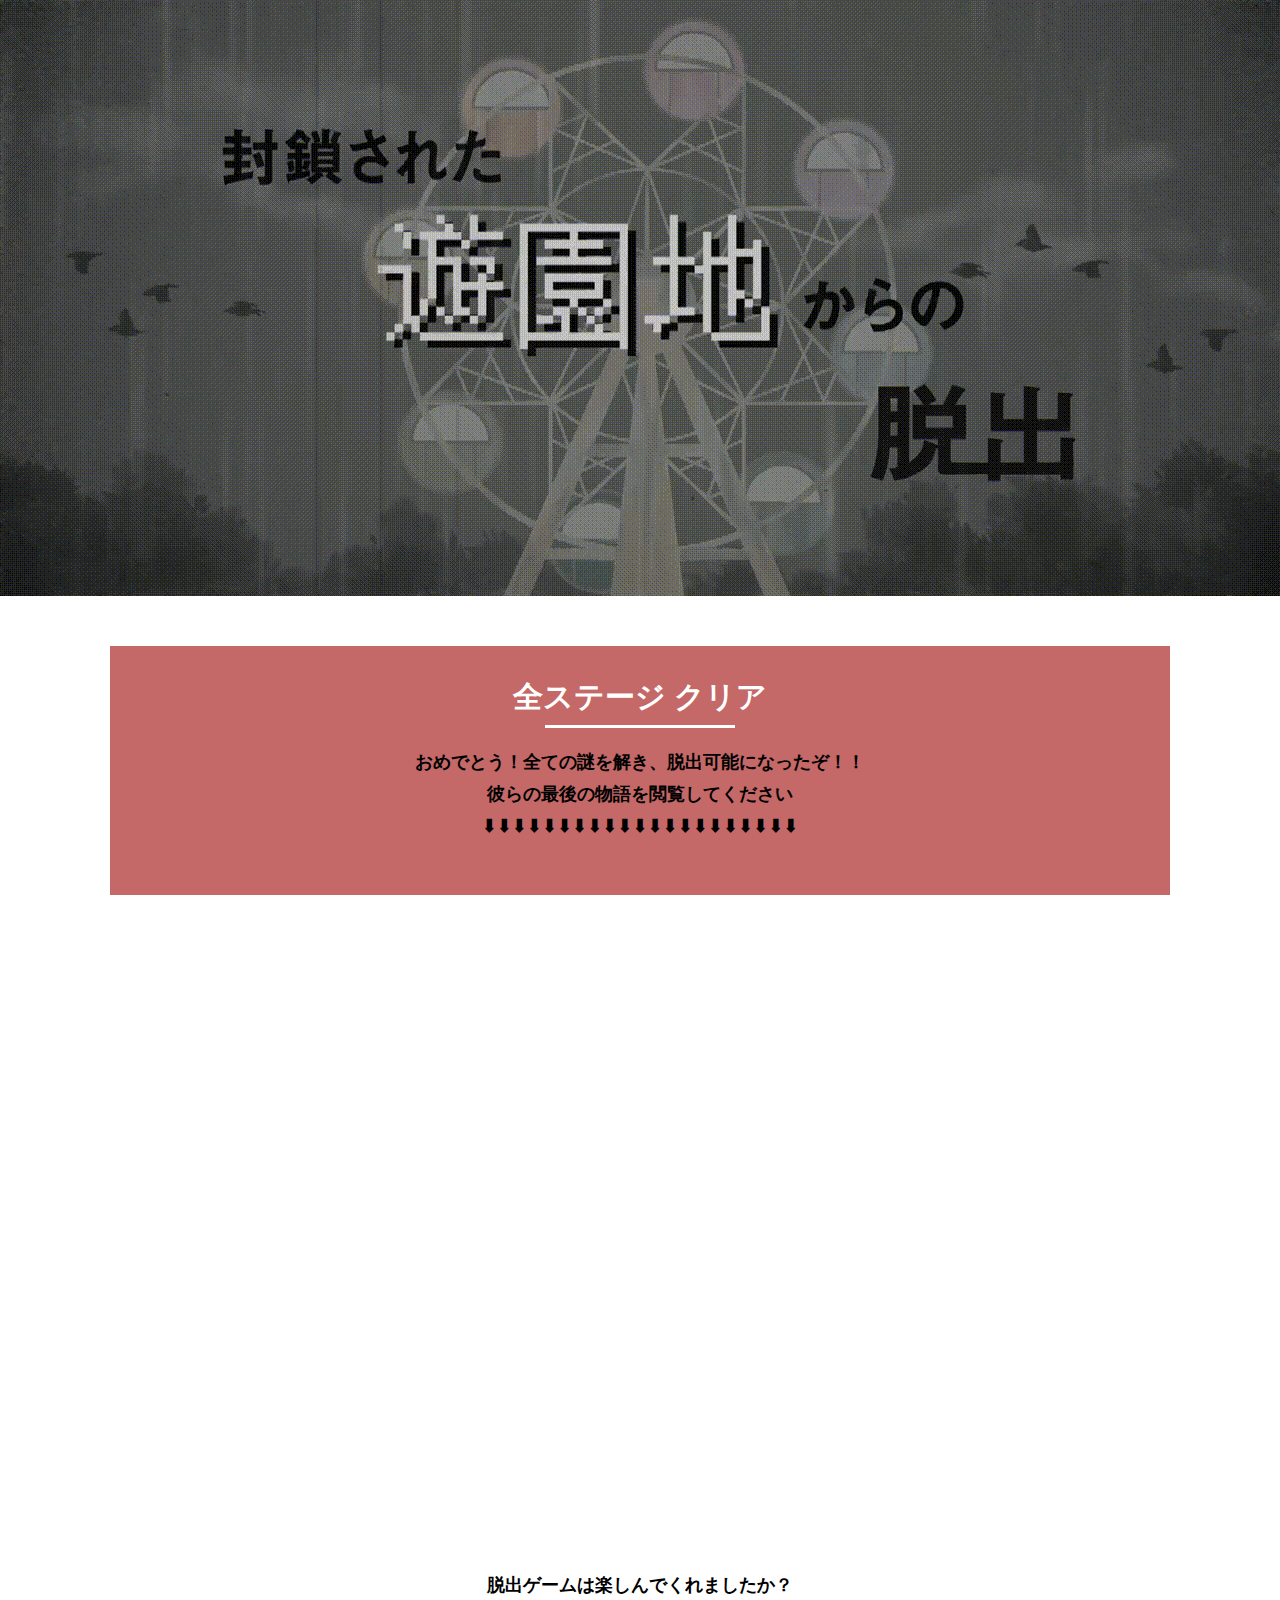
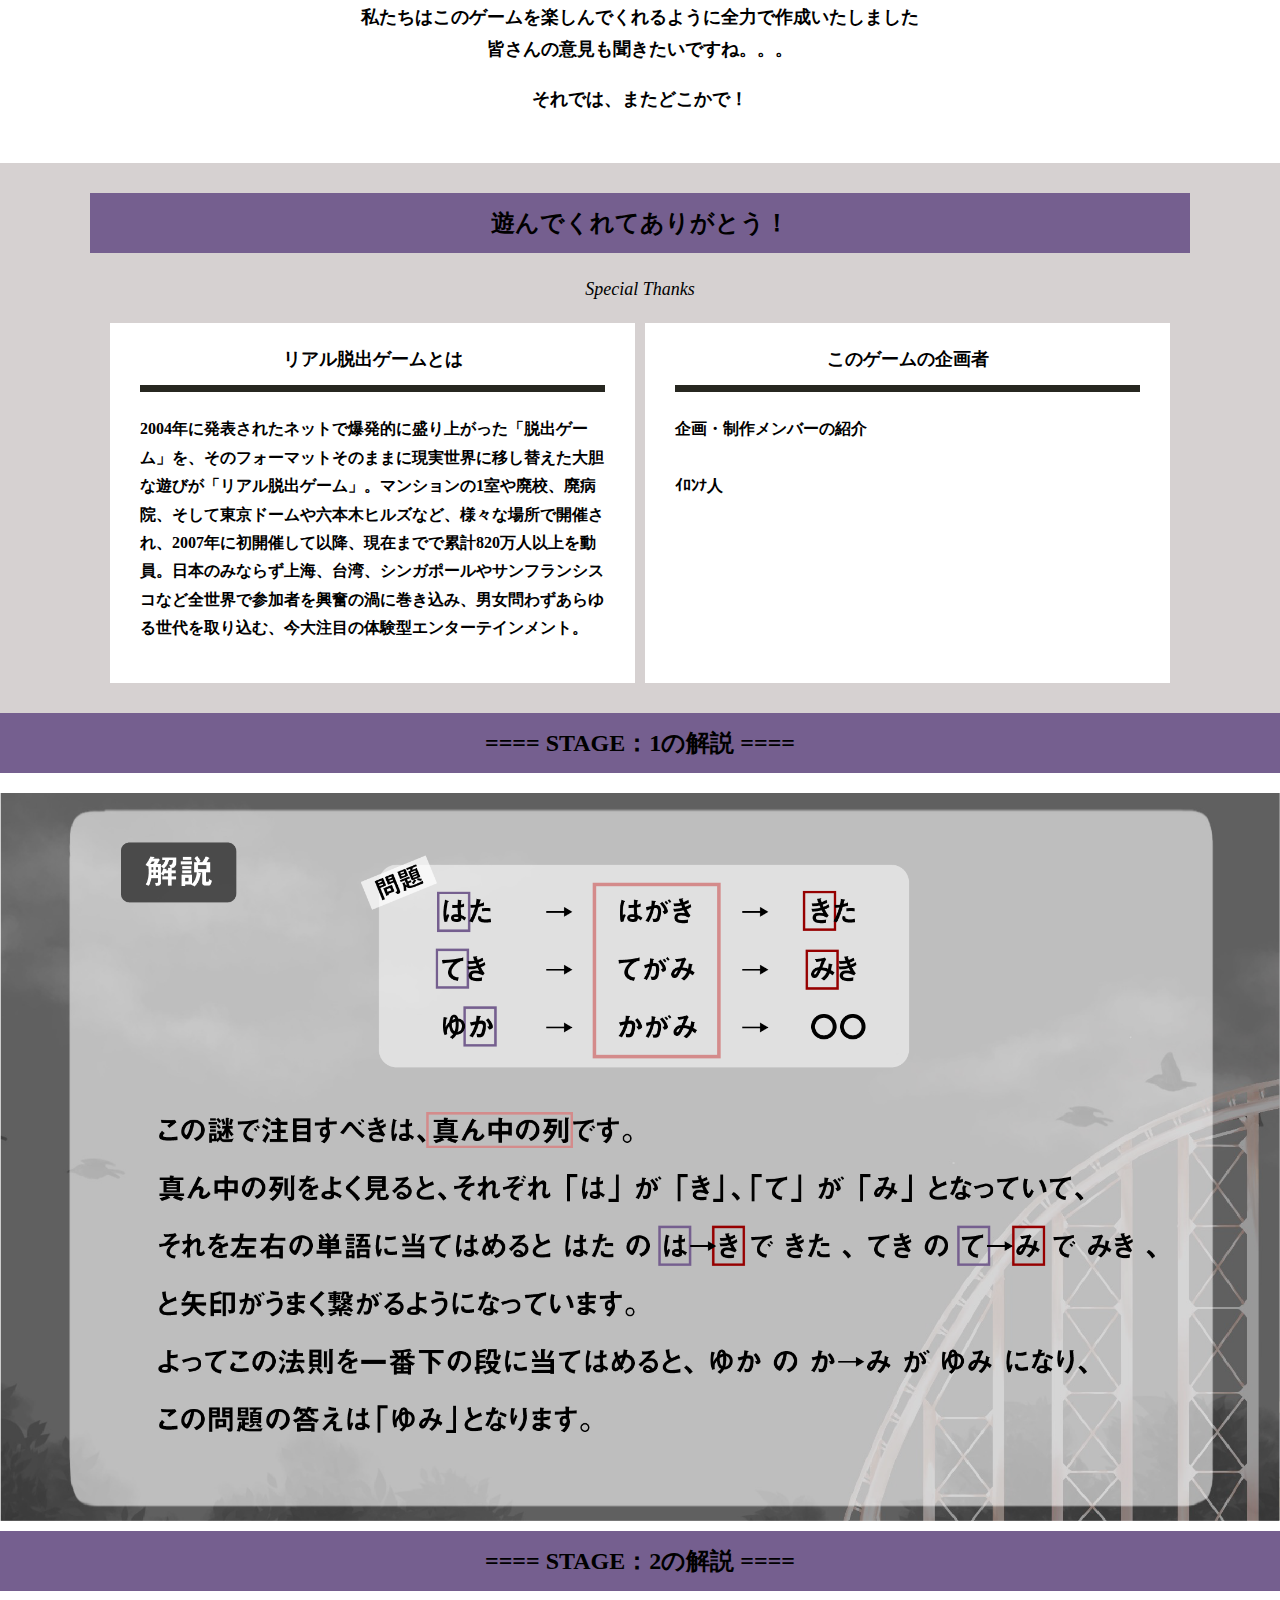
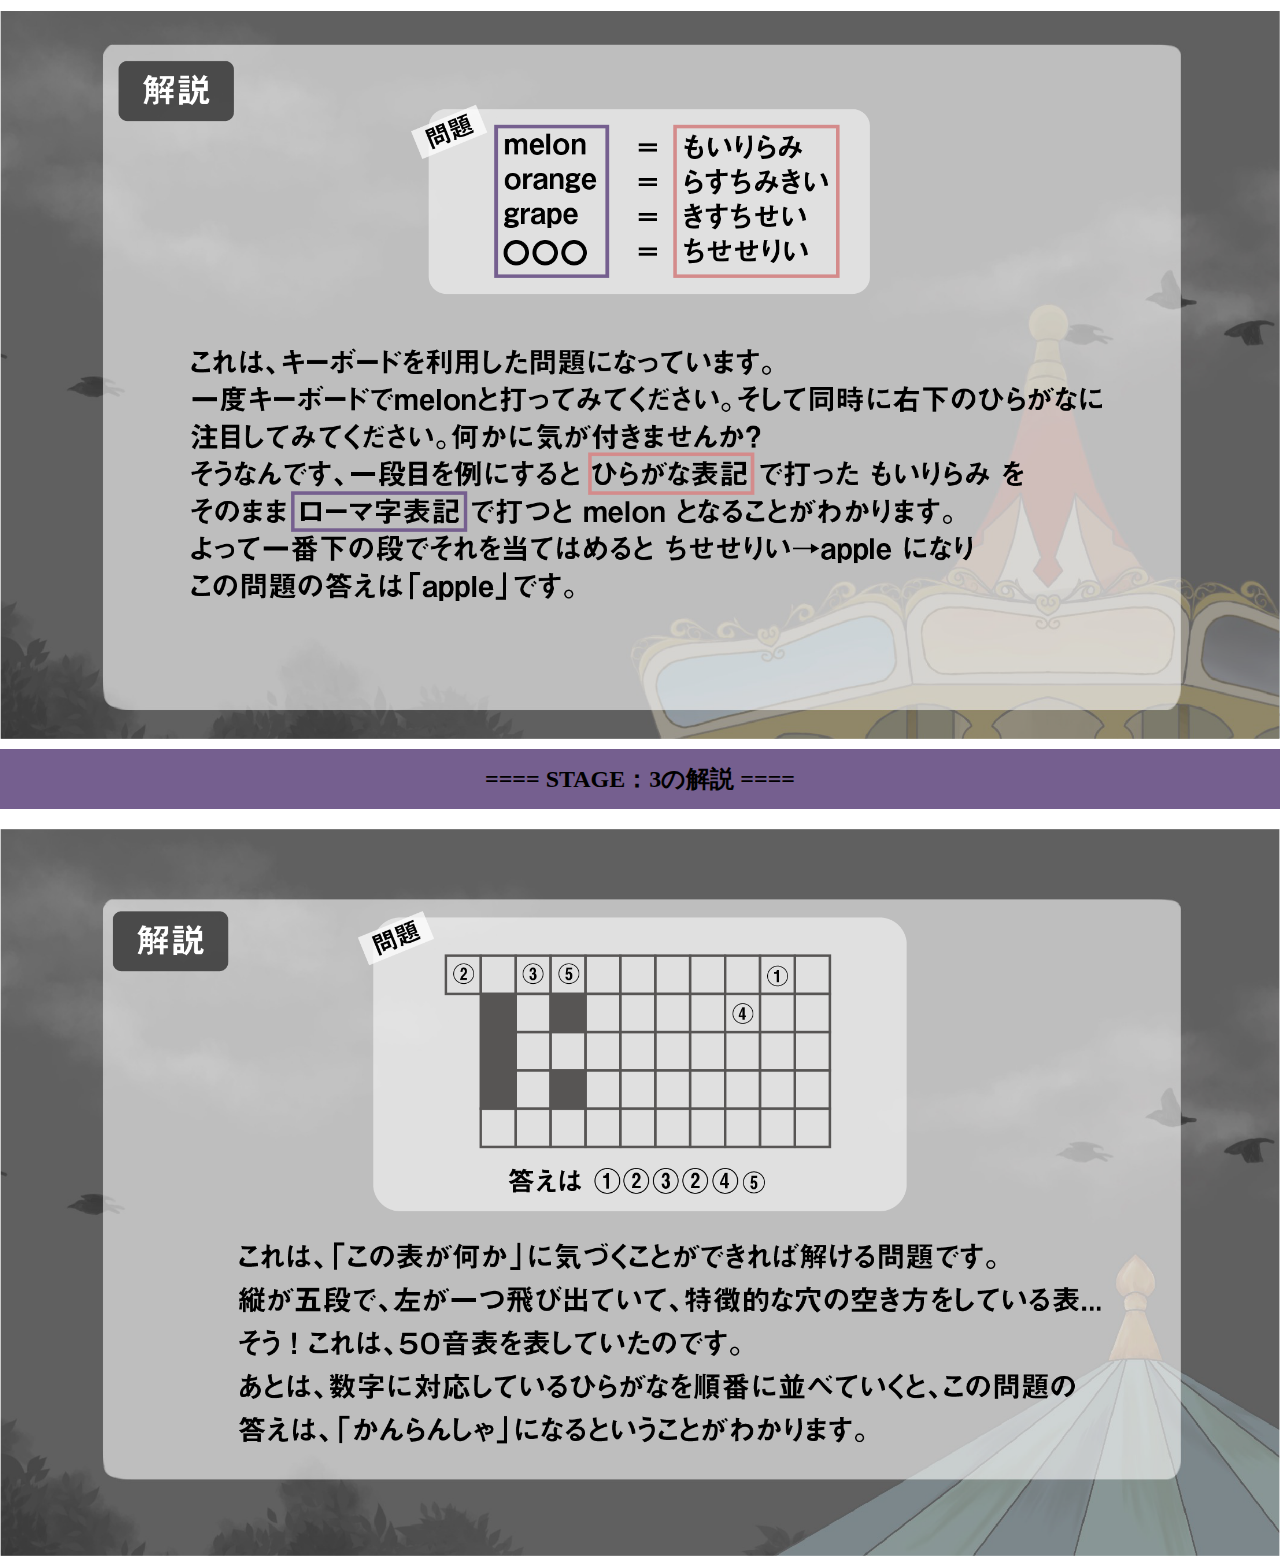
<file: final.html>
<!DOCTYPE html>
<html lang="ja">
<head>
  <meta charset="UTF-8">
  <meta http-equiv="X-UA-Compatible" content="IE=edge">
  <meta name="viewport" content="width=device-width, initial-scale=1.0">
  <title>封鎖された遊園地からの脱出 │ Project N</title>
  <link rel="stylesheet" href="assets/css/normalize.css">
  <link rel="stylesheet" href="assets/css/style.css">
</head>
<body>
  <main class="main final-page">
    <!-- タイトルエリア　ここから -->
    <h1 class="main-title"><img src="assets/images/遊園地.gif" alt="封鎖された遊園地からの脱出"></h1>
    <!-- タイトルエリア　ここまで -->
    <section class="section">
      <div class="container">
        <div class="box bg-color--subcolor">
          <h2 class="section-title--border">全ステージ クリア</h2>
          <p class="text-center">おめでとう！全ての謎を解き、脱出可能になったぞ！！<br>
            彼らの最後の物語を閲覧してください<br>
            ⬇︎⬇︎⬇︎⬇︎⬇︎⬇︎⬇︎⬇︎⬇︎⬇︎⬇︎⬇︎⬇︎⬇︎⬇︎⬇︎⬇︎⬇︎⬇︎⬇︎⬇︎</p>
        </div>
      </div>
    </section>
    <section class="section">
      <div class="container">
        <div class="youtube">
          <iframe width="100％" height="100%" src="https://www.youtube.com/embed/DjZsBVEaU3I?rel=0" title="YouTube video player" frameborder="0" allow="accelerometer; autoplay; clipboard-write; encrypted-media; gyroscope; picture-in-picture" allowfullscreen></iframe>
          </div>

<!--  YouTube貼り付け
            <div class="youtube__container">
              <div class="youtube">
                <iframe width="560" height="315" src="https://www.youtube.com/embed/IRyJe-0Uie0?controls=0" title="YouTube video player" frameborder="0" allow="accelerometer; autoplay; clipboard-write; encrypted-media; gyroscope; picture-in-picture" allowfullscreen></iframe>
              </div>
            </div>
Youtube貼り付けここまで-->
    
      </div>
        <p class="text-center">脱出ゲームは楽しんでくれましたか？<br>
          私たちはこのゲームを楽しんでくれるように全力で作成いたしました<br>
           皆さんの意見も聞きたいですね。。。</p>
        <p class="text-center">それでは、またどこかで！</p>
      </div>
    </section>
    <section class="section bg-color--keycolor">
      <div class="container">
        <h2 class="section-title">遊んでくれてありがとう！</h2>
        <p class="font-eng text-center">Special Thanks</p>
        <div class="row">
          <div class="column">
            <div class="card">
              <h3 class="card__title">リアル脱出ゲームとは</h3>
              <p class="card__content">2004年に発表されたネットで爆発的に盛り上がった「脱出ゲーム」を、そのフォーマットそのままに現実世界に移し替えた大胆な遊びが「リアル脱出ゲーム」。マンションの1室や廃校、廃病院、そして東京ドームや六本木ヒルズなど、様々な場所で開催され、2007年に初開催して以降、現在までで累計820万人以上を動員。日本のみならず上海、台湾、シンガポールやサンフランシスコなど全世界で参加者を興奮の渦に巻き込み、男女問わずあらゆる世代を取り込む、今大注目の体験型エンターテインメント。</p>
            </div>
          </div>
          <div class="column">
            <div class="card">
              <h3 class="card__title">このゲームの企画者</h3>
              <p class="card__content">企画・制作メンバーの紹介<br>
                <br>
                ｲﾛﾝﾅ人</p>
            </div>
          </div>
        </div>
      </div>
    </section>
  </main>
  <h3 class="section-title">==== STAGE：1の解説 ====</h3>
  <img src="assets/images/解説1.png" alt="封鎖された遊園地からの脱出">
  <h4 class="section-title">==== STAGE：2の解説 ====</h4>
  <img src="assets/images/解説3.png" alt="封鎖された遊園地からの脱出">
  <h5 class="section-title">==== STAGE：3の解説 ====</h5>
  <img src="assets/images/解説2.png" alt="封鎖された遊園地からの脱出">
</body>
</html>
</file>
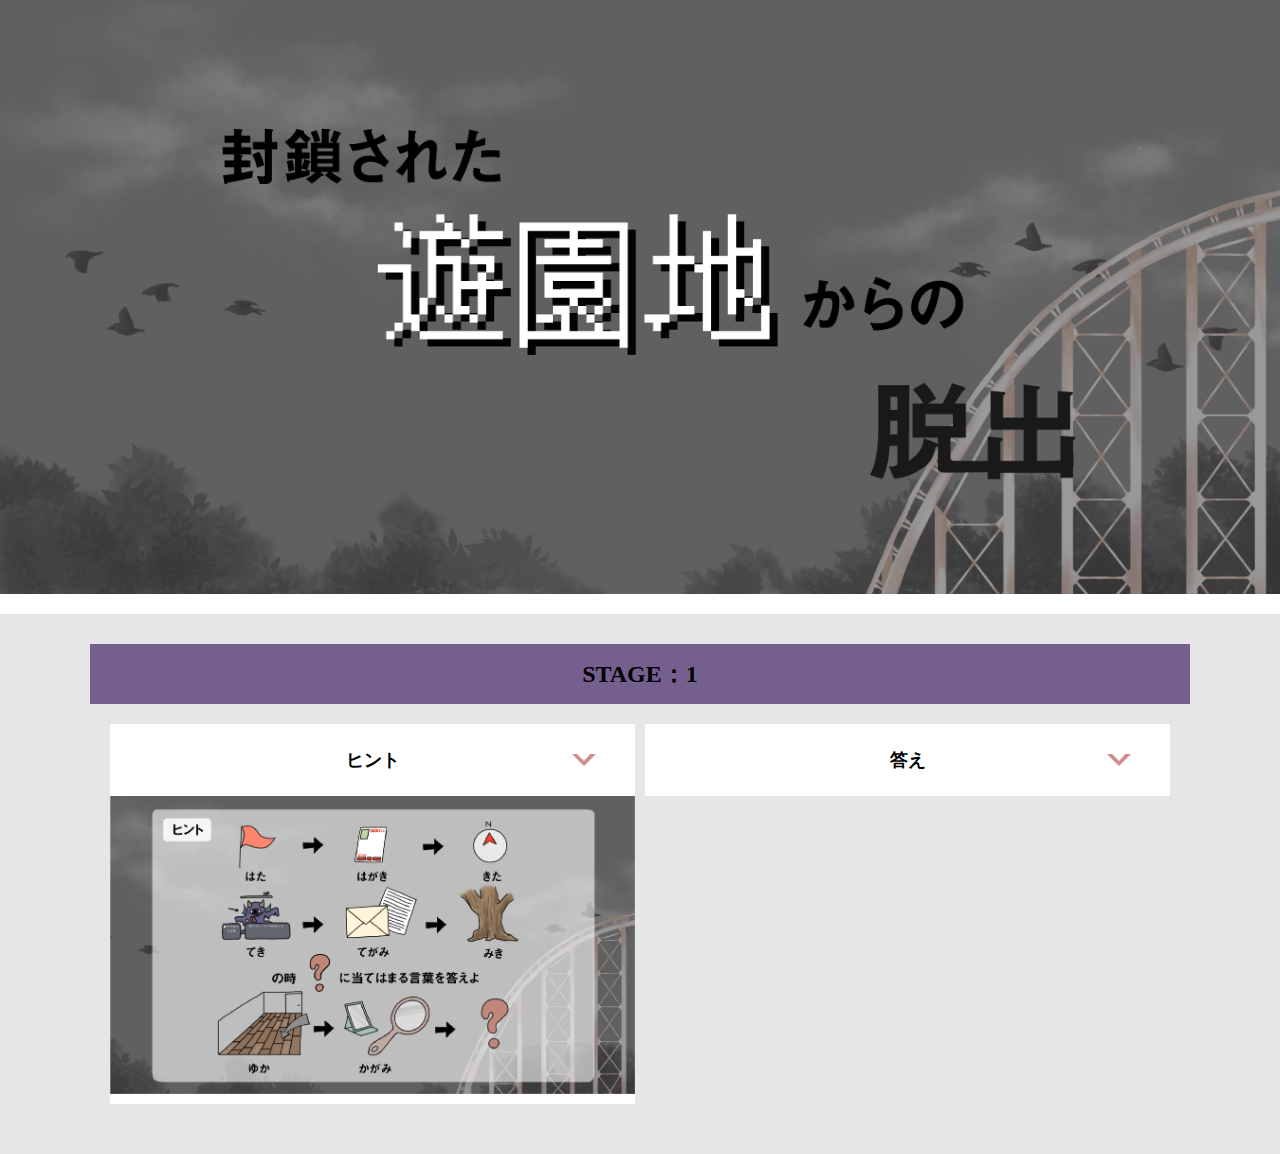
<file: hint1.html>
<!DOCTYPE html>
<html lang="ja">
<head>
  <meta charset="UTF-8">
  <meta http-equiv="X-UA-Compatible" content="IE=edge">
  <meta name="viewport" content="width=device-width, initial-scale=1.0">
  <link rel="stylesheet" href="assets/css/normalize.css">
  <link rel="stylesheet" href="assets/css/style.css">
<!--==============レイアウトを制御する独自のCSSを読み込み===============-->
<link rel="stylesheet" type="text/css" href="http://coco-factory.jp/ugokuweb/wp-content/themes/ugokuweb/data/move02/7-1/css/reset.css">
<link rel="stylesheet" type="text/css" href="http://coco-factory.jp/ugokuweb/wp-content/themes/ugokuweb/data/move02/7-1/css/7-1.css">

<link rel="stylesheet" type="text/css" href="http://coco-factory.jp/ugokuweb/wp-content/themes/ugokuweb/data/move02/3-2-3-1/css/reset.css">
<link rel="stylesheet" type="text/css" href="http://coco-factory.jp/ugokuweb/wp-content/themes/ugokuweb/data/move02/3-2-3-1/css/3-2-3-1.css">
</head>
<body>
  <svg width="0" height="0" class="hidden">
    <symbol xmlns="http://www.w3.org/2000/svg" viewBox="0 0 12.47 24.94" id="arrow" class="arrow_svg">
      <title>arrow</title>
      <polygon points="0 24.94 0 19.66 7.35 12.47 0 5.92 0 0 12.47 12.47 0 24.94"/>
    </symbol>
  </svg>
    </div>
  </header>
  <main class="main hint-page">
    <!-- タイトルエリア　ここから -->
    <h1 class="main-title"><img src="assets/images/hint1.png" alt="封鎖された遊園地からの脱出"></h1>
    <!-- タイトルエリア　ここまで -->
  
    <!-- STAGE1ヒント　ここから -->
    <section id="stage1" class="section bg-color--gray">
      <div class="container">
        <h2 class="section-title section-title--keycolor">STAGE：1</h2>
        <div class="row">
          <div class="column">
            <div class="card">
              <h3 class="card__title">ヒント<svg class="card__arrow"><use xlink:href="#arrow"></use></svg></h3>
              <div class="zoomIn"><a href="#"><span class="mask"><img src="assets/images/Tips.png" alt=""></span></a></div>
            </div>
          </div>
          <div class="column">
            <div class="card">
              <h3 class="card__title">答え<svg class="card__arrow"><use xlink:href="#arrow"></use></svg></h3>
              <p class="card__content">ゆみ</p>
            </div>
          </div>
        </div>
      </div>
    </section>
    <!-- STAGE1ヒント　ここまで -->
  </main>
  <script src="assets/js/hint.js"></script>
</body>
</html>
</file>
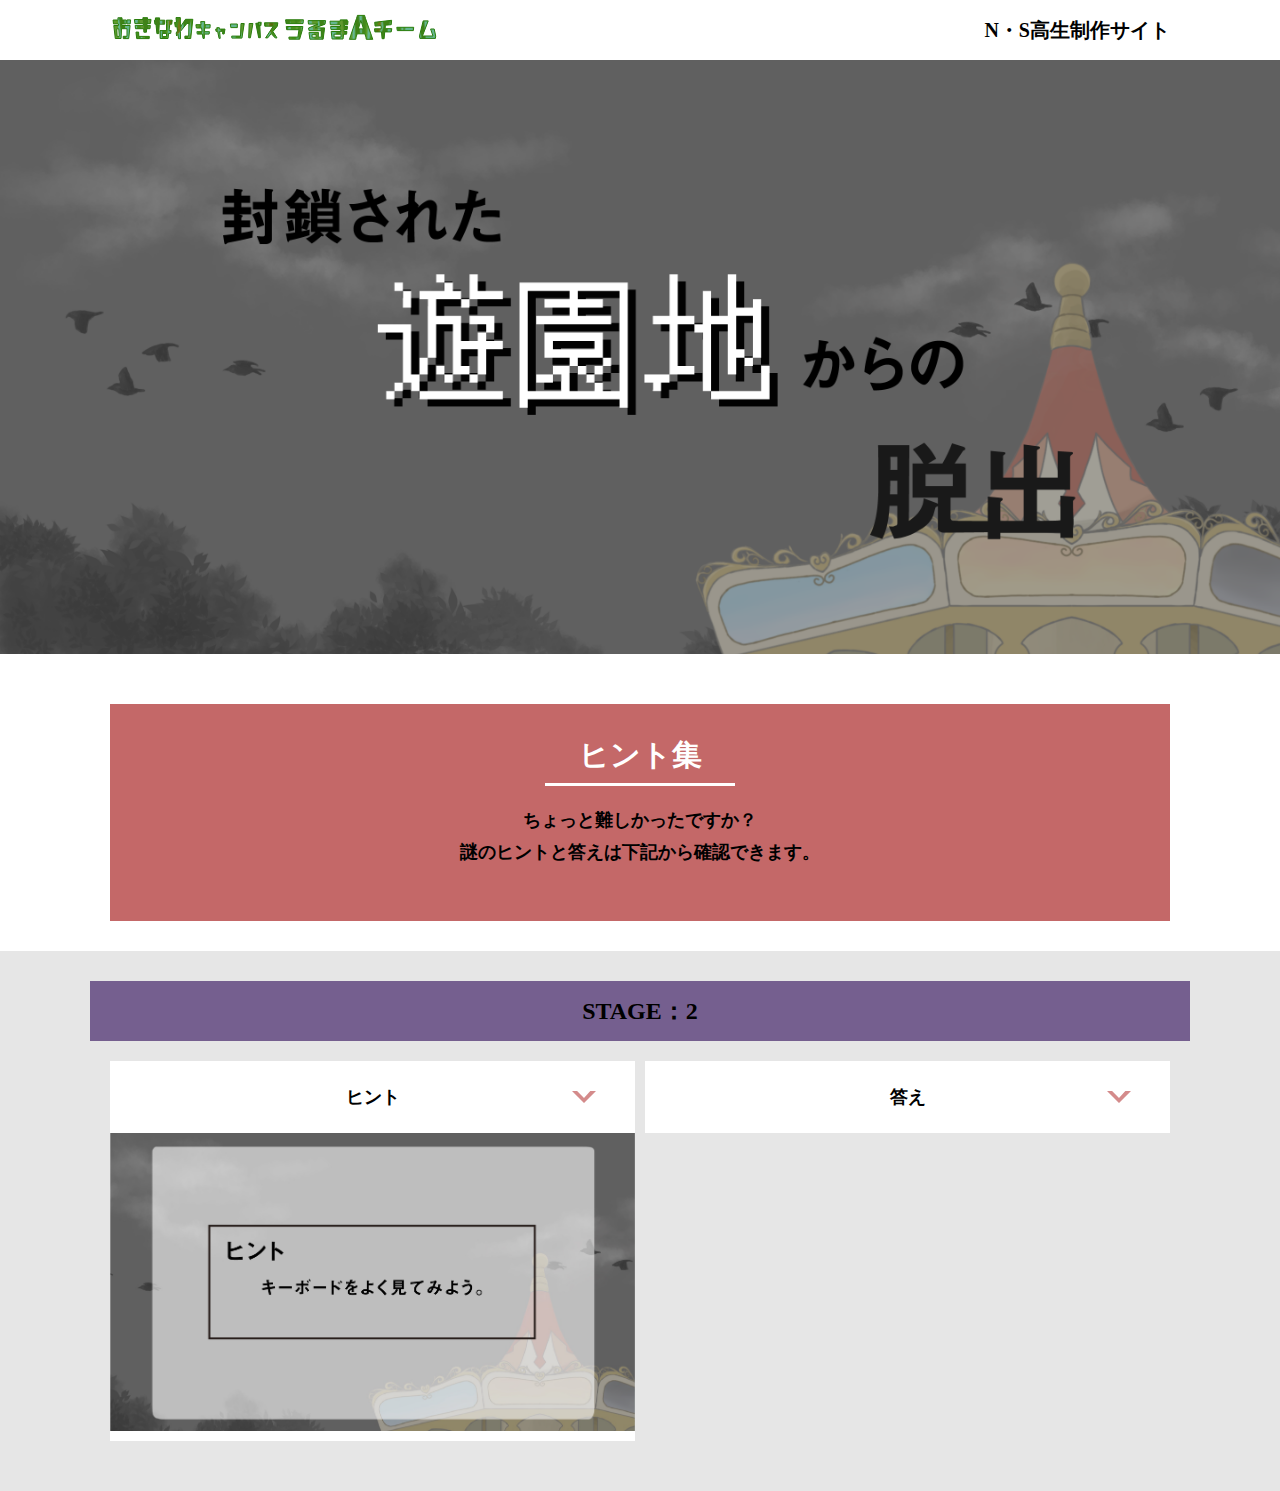
<file: hint2.html>
<!DOCTYPE html>
<html lang="ja">
<head>
  <meta charset="UTF-8">
  <meta http-equiv="X-UA-Compatible" content="IE=edge">
  <meta name="viewport" content="width=device-width, initial-scale=1.0">
  <title>ヒント │ 封鎖された家庭科室からの脱出 │ Project N</title>
  <link rel="stylesheet" href="assets/css/normalize.css">
  <link rel="stylesheet" href="assets/css/style.css">
</head>
<body>
  <svg width="0" height="0" class="hidden">
    <symbol xmlns="http://www.w3.org/2000/svg" viewBox="0 0 12.47 24.94" id="arrow" class="arrow_svg">
      <title>arrow</title>
      <polygon points="0 24.94 0 19.66 7.35 12.47 0 5.92 0 0 12.47 12.47 0 24.94"/>
    </symbol>
  </svg>
  <header class="header">
    <div class="container">
      <div class="header__logo"><img src="assets/images/logo.svg" alt="チームロゴ"></div>
      <div class="header__name">N・S高生制作サイト</div>
    </div>
  </header>
  <main class="main hint-page">
    <!-- タイトルエリア　ここから -->
    <h1 class="main-title"><img src="assets/images/hint2.png" alt="封鎖された家庭科室からの脱出"></h1>
    <!-- タイトルエリア　ここまで -->
    <section class="section">
      <div class="container">
        <div class="box bg-color--subcolor">
          <h2 class="section-title--border">ヒント集</h2>
          <p class="text-center">ちょっと難しかったですか？<br>
            謎のヒントと答えは下記から確認できます。</p>
        </div>
      </div>
    </section>
    <!-- STAGE2ヒント　ここから -->
    <section id="stage2" class="section bg-color--gray">
      <div class="container">
        <h2 class="section-title section-title--keycolor">STAGE：2</h2>
        <div class="row">
          <div class="column">
            <div class="card">
              <h3 class="card__title">ヒント<svg class="card__arrow"><use xlink:href="#arrow"></use></svg></h3>
              <img src="assets/images/Tips2.png" alt="">
            </div>
              
 <!-- 2-2ヒント追加
            <div class="card">
              <h3 class="card__title">2-2ヒント<svg class="card__arrow"><use xlink:href="#arrow"></use></svg></h3>
              <p class="card__content">テキストテキストテキストテキストテキストテキストテキストテキストテキストテキスト</p>
            </div>
2-2ヒント追加ここまで -->

 <!-- 2-3ヒント追加
        　　 <div class="card">
              <h3 class="card__title">2-3ヒント<svg class="card__arrow"><use xlink:href="#arrow"></use></svg></h3>
              <p class="card__content">テキストテキストテキストテキストテキストテキストテキストテキストテキストテキスト</p>
            </div>
2-3ヒント追加ここまで -->
              
          </div>
          <div class="column">
            <div class="card">
              <h3 class="card__title">答え<svg class="card__arrow"><use xlink:href="#arrow"></use></svg></h3>
              <p class="card__content">apple</p>
            </div>
              
<!-- 2-2答え追加
            <div class="card">
              <h3 class="card__title">2-2答え<svg class="card__arrow"><use xlink:href="#arrow"></use></svg></h3>
              <p class="card__content">ううう</p>
            </div>
2-2答え追加ここまで -->
              
<!-- 2-3答え追加          
            <div class="card">
              <h3 class="card__title">2-3答え<svg class="card__arrow"><use xlink:href="#arrow"></use></svg></h3>
              <p class="card__content">ううう</p>
            </div>
2-3答え追加ここまで -->
              
          </div>
        </div>
      </div>
    </section>
    <!-- STAGE2ヒント　ここまで -->
  </main>
  <script src="assets/js/hint.js"></script>
</body>
</html>
</file>
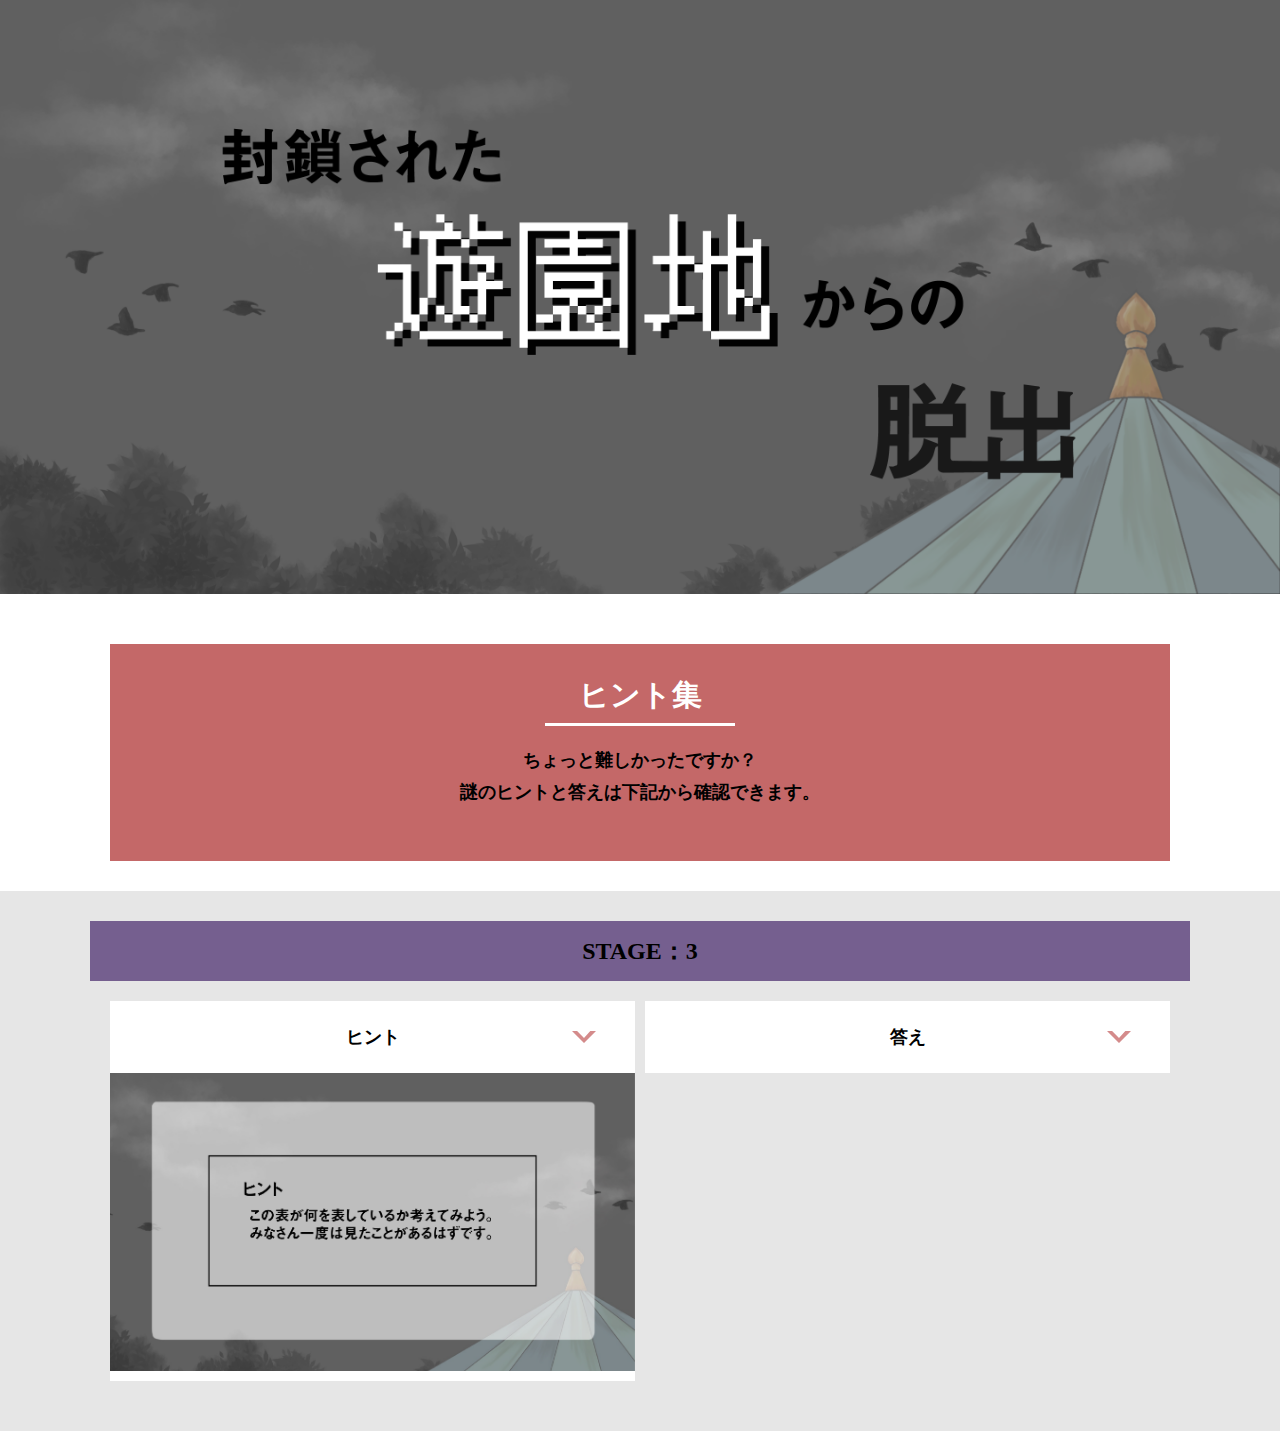
<file: hint3.html>
<!DOCTYPE html>
<html lang="ja">
<head>
  <meta charset="UTF-8">
  <meta http-equiv="X-UA-Compatible" content="IE=edge">
  <meta name="viewport" content="width=device-width, initial-scale=1.0">
  <title>ヒント │ 封鎖された家庭科室からの脱出 │ Project N</title>
  <link rel="stylesheet" href="assets/css/normalize.css">
  <link rel="stylesheet" href="assets/css/style.css">
</head>
<body>
  <svg width="0" height="0" class="hidden">
    <symbol xmlns="http://www.w3.org/2000/svg" viewBox="0 0 12.47 24.94" id="arrow" class="arrow_svg">
      <title>arrow</title>
      <polygon points="0 24.94 0 19.66 7.35 12.47 0 5.92 0 0 12.47 12.47 0 24.94"/>
    </symbol>
  </svg>
  <main class="main hint-page">
    <!-- タイトルエリア　ここから -->
    <h1 class="main-title"><img src="assets/images/hint3.png" alt="封鎖された遊園地からの脱出"></h1>
    <!-- タイトルエリア　ここまで -->
    <section class="section">
      <div class="container">
        <div class="box bg-color--subcolor">
          <h2 class="section-title--border">ヒント集</h2>
          <p class="text-center">ちょっと難しかったですか？<br>
            謎のヒントと答えは下記から確認できます。</p>
        </div>
      </div>
    </section>
    <!-- STAGE3ヒント　ここから -->
    <section id="stage3" class="section bg-color--gray">
      <div class="container">
        <h2 class="section-title section-title--keycolor">STAGE：3</h2>
        <div class="row">
          <div class="column">
            <div class="card">
              <h3 class="card__title">ヒント<svg class="card__arrow"><use xlink:href="#arrow"></use></svg></h3>
              <img src="assets/images/Tips3.png" alt="">
            </div>
              
 <!-- 3-2ヒント追加
            <div class="card">
              <h3 class="card__title">3-2ヒント<svg class="card__arrow"><use xlink:href="#arrow"></use></svg></h3>
              <p class="card__content">テキストテキストテキストテキストテキストテキストテキストテキストテキストテキスト</p>
            </div>
3-2ヒント追加ここまで -->

 <!-- 3-3ヒント追加
        　　 <div class="card">
              <h3 class="card__title">3-3ヒント<svg class="card__arrow"><use xlink:href="#arrow"></use></svg></h3>
              <p class="card__content">テキストテキストテキストテキストテキストテキストテキストテキストテキストテキスト</p>
            </div>
3-3ヒント追加ここまで -->
              
          </div>
          <div class="column">
            <div class="card">
              <h3 class="card__title">答え<svg class="card__arrow"><use xlink:href="#arrow"></use></svg></h3>
              <p class="card__content">かんらんしゃ</p>
            </div>

 <!-- 3-2答え追加
            <div class="card">
              <h3 class="card__title">3-2答え<svg class="card__arrow"><use xlink:href="#arrow"></use></svg></h3>
              <p class="card__content">ううう</p>
            </div>
3-2答え追加ここまで -->
              
<!-- 3-3答え追加          
            <div class="card">
              <h3 class="card__title">2-3答え<svg class="card__arrow"><use xlink:href="#arrow"></use></svg></h3>
              <p class="card__content">ううう</p>
            </div>
3-3答え追加ここまで -->
              
          </div>
        </div>
      </div>
    </section>
    <!-- STAGE3ヒント　ここまで -->
  </main>
  <script src="assets/js/hint.js"></script>
</body>
</html>
</file>
<file: assets/css/style.css>
@charset "UTF-8";
/****************************
 * 共通CSSのテンプレートです。
*****************************/
*,
*::before,
*::after {
  -webkit-box-sizing: border-box;
          box-sizing: border-box;
}

html {
  font-size: 18px;
  -webkit-box-sizing: border-box;
          box-sizing: border-box;
}

body {
  overflow-x: hidden;
  font-family: Serif ;
  font-size: 18px;
  line-height: 1.77778;
  font-weight: bold;
  text-decoration: none;
  border: none;
  list-style: none;
  color: rgb(0, 0, 0);
  margin: 0;
}

.Video{
  text-align: center;
}

img {
  width: 100%;
}

figure {
  margin: 0;
}

figcaption {
  margin-top: 30px;
  font-size: 14px;
}

@media screen and (max-width: 767px) {
  figcaption {
    font-size: 13px;
  }
}

input[type=text] {
  font-size: 18px;
  border: none;
  padding: 25px 35px;
  display: block;
  margin: 0 auto;
  max-width: 580px;
  width: 100%;
}

::-webkit-input-placeholder {
  color: rgb(255, 255, 255);
}

:-ms-input-placeholder {
  color: #999;
}

::-ms-input-placeholder {
  color: #999;
}

::placeholder {
  color: #999;
}

button {
  cursor: pointer;
  display: block;
  border: none;
  margin: 0 auto;
  background-color: #006837;
  color: #fff;
  width: 287px;
  height: 55px;
}

/*******************
* Layout
*******************/
.section {
  padding-top: 30px;
  padding-bottom: 30px;
}

.section--clear {
  /* ステージクリア画面 */
  position: fixed;
  display: none;
  /* 読み込み時に一瞬表示されるのを防ぐ */
  -webkit-box-pack: center;
      -ms-flex-pack: center;
          justify-content: center;
  -webkit-box-align: center;
      -ms-flex-align: center;
          align-items: center;
  top: 0;
  bottom: 0;
  left: 0;
  right: 0;
  z-index: 200;
}

.section--clear.isClear {
  display: -webkit-box;
  display: -ms-flexbox;
  display: flex;
}

.container {
  width: 1100px;
  padding-left: 20px;
  padding-right: 20px;
  margin: 0 auto;
}

@media screen and (max-width: 1100px) {
  .container {
    width: calc(100% - 40px);
  }
}

.row {
  display: -webkit-box;
  display: -ms-flexbox;
  display: flex;
  -ms-flex-line-pack: stretch;
      align-content: stretch;
  gap: 10px;
}

.row + .row {
  margin-top: 20px;
}

.column {
  width: 100%;
}

.card {
  background-color: #fff;
  margin-bottom: 20px;
  height: 100%;
}

.card__title {
  font-size: 18px;
  text-align: center;
  margin: 0;
  padding: 20px 30px;
  position: relative;
  cursor: pointer;
}

.card__content {
  -webkit-transition: all 0.3s;
  transition: all 0.3s;
  font-size: 16px;
  padding: 20px 30px;
  margin: 0;
  position: relative;
}

.card__content::before {
  display: block;
  content: '';
  width: calc(100% - 60px);
  height: 7px;
  background-color: #272720;
  position: absolute;
  top: -10px;
  left: 30px;
}

.hint-page .card {
  height: auto;
}

.hint-page .card__content {
  display: none;
  text-align: center;
}

.hint-page .card__arrow {
  position: absolute;
  top: calc(50% - 12px);
  right: 45px;
  -webkit-transform: rotate(90deg);
          transform: rotate(90deg);
  -webkit-transition: all 0.3s;
  transition: all 0.3s;
  fill: #d48b8b;
  width: 12px;
  height: 24px;
}

.hint-page .card.is-open .card__content {
  display: block;
}

.hint-page .card.is-open .card__arrow {
  -webkit-transform: rotate(-90deg);
          transform: rotate(-90deg);
}

.box {
  padding: 35px 30px;
}

.youtube {
  position: relative;
  width: 100%;
  padding-top: 56.25%;
}

.youtube iframe {
  position: absolute;
  top: 0;
  left: 0;
  width: 100%;
  height: 100%;
}

.youtube__container {
  max-width: 800px;
  margin: 0 auto;
}

/*********************
* Color
*********************/
.bg-color--keycolor {
  background-color: #d6d1d1;
}

.bg-color--subcolor {
  background-color: #ad2b2bb6;
}

.bg-color--gray {
  background-color: #e6e6e6;
}

/*********************
* title
**********************/
.main-title {
  margin: 0;
}

.sub-title {
  text-align: center;
  font-size: 18px;
  line-height: 1.66667;
}

.sub-title__bg {
  background-color: #755f8f;
  padding-left: 1rem;
  padding-right: 1rem;
}

.section-title {
  font-size: 24px;
  line-height: 1.75;
  text-align: center;
  padding: 9px 20px;
  background-color: #755f8f;
  margin: 0 -20px 20px -20px;
}

.section-title__stage {
  display: inline-block;
  margin-right: 2rem;
}

.section-title--keycolorlight {
  background-color: #ad2b2bb6;
}

.section-title--keycolorlight .section-title__stage {
  color: #fff;
}

.section-title--keycolor {
  background-color: #755f8f;
}

.section-title--story {
  width: 330px;
  margin: 0 auto 20px;
}

.section-title--border {
  position: relative;
  font-size: 30px;
  text-align: center;
  line-height: 1.06667;
  margin: 0;
  padding-bottom: 15px;
  color: #ffffff;
}

.section-title--border::after {
  position: absolute;
  bottom: 0;
  left: calc(50% - 95px);
  display: block;
  content: '';
  background-color: rgb(255, 255, 255);
  height: 2.6px;
  width: 190px;
}

/******************
* text
******************/
.font-eng {
  font-style: italic;
  font-weight: normal;
}

/*************************
* Button
*************************/
.btn {
  display: block;
  text-decoration: none;
  cursor: pointer;
  background-color: #8b2c2cbe;
  color: #fff;
  font-size: 24px;
  line-height: 1.54167;
  text-align: center;
  padding: 11.5px;
  width: calc(100% - 40px);
  max-width: 700px;
  margin: 10px auto;
  position: relative;
}

.btn:hover {
  opacity: 0.7;
}

.btn__arrow {
  position: absolute;
  top: calc(50% - 12px);
  right: 15px;
  fill: #fff;
  width: 12px;
  height: 24px;
}

/****************
* header
*****************/
.header {
  background-color: rgb(255, 255, 255);
  height: 60px;
}

.header .container {
  display: -webkit-box;
  display: -ms-flexbox;
  display: flex;
  -webkit-box-pack: justify;
      -ms-flex-pack: justify;
          justify-content: space-between;
  -webkit-box-align: center;
      -ms-flex-align: center;
          align-items: center;
  height: 100%;
}

.header__logo {
  width: 330px;
  height: 42px;
}

.header__name {
  font-size: 20px;
  line-height: 1.1;
}

.footer {
  font-size: 16px;
}

.footer p:first-child {
  margin-top: 0;
}

.footer p:last-child {
  margin-bottom: 0;
}

/********************
* main
********************/
.story__note {
  margin: 0;
}

.story__note__outer {
  width: 860px;
  display: -webkit-box;
  display: -ms-flexbox;
  display: flex;
  padding: 20px;
  margin: 20px auto;
  -webkit-box-pack: center;
      -ms-flex-pack: center;
          justify-content: center;
}

@media screen and (max-width: 940px) {
  .story__note__outer {
    width: 100%;
  }
}

.stage-column__container + .stage-column__container {
  border-top: 2px solid #fff;
}

.answer {
  font-size: 18px;
  margin-bottom: 20px;
  line-height: 80px;
  word-spacing: 20px;
}

.err-message {
  color: #c1272d;
  font-size: 18px;
  text-align: center;
}

.link-hint {
  text-align: center;
  display: block;
  margin-top: 20px;
}

.clear-message {
  background-color: #cabc37;
  padding: 30px 30px 60px;
  position: relative;
}

.clear-message__title {
  position: relative;
  display: block;
  text-align: center;
  color: #ffffff;
  font-size: 30px;
  padding-bottom: 10px;
  margin-bottom: 35px;
}

.clear-message__title::after {
  content: '';
  position: absolute;
  display: block;
  width: 183px;
  height: 2px;
  background-color: rgb(255, 255, 255);
  bottom: 0;
  left: calc(50% - (183px/2));
}

.clear-message__content {
  text-align: center;
}

.clear-message__btn {
  position: absolute;
  bottom: -30px;
  left: calc(50% - 144px);
  width: 288px;
  margin: 0;
}

/********************
* Utility
********************/
.text-center {
  text-align: center;
}

.text-left {
  text-align: left;
}

.text-right {
  text-align: right;
}

.hidden {
  display: none;
}
/*# sourceMappingURL=style.css.map */

.youtube2 {
  position: relative;
  padding-bottom: 56.25%; /*アスペクト比 16:9の場合の縦幅*/
  height: 0;
  overflow: hidden;
}

.movie-wrap iframe {
  position: absolute;
  top: 0;
  left: 0;
  width: 100%;
  height: 100%;
}
</file>
